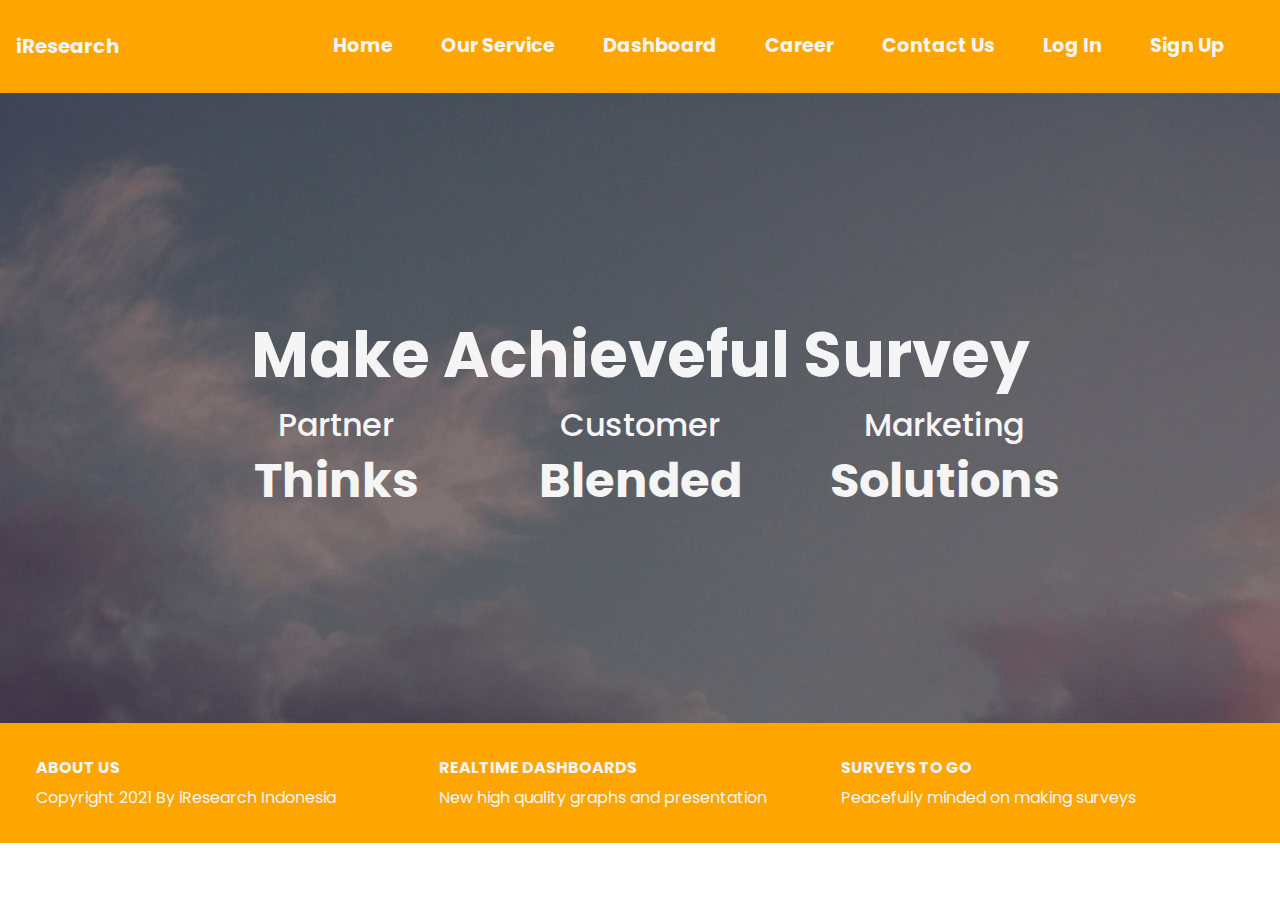
<file: src/index.html>
<!DOCTYPE html>
<html lang="en">
<head>
    <meta charset="UTF-8">
    <meta name="viewport" content="width=device-width, initial-scale=1.0">
    <meta http-equiv="X-UA-Compatible" content="ie=edge">
    <title>I-Research</title>
    <link rel="stylesheet" 
    href="https://stackpath.bootstrapcdn.com/bootstrap/4.3.1/css/bootstrap.min.css" 
    integrity="sha384-ggOyR0iXCbMQv3Xipma34MD+dH/1fQ784/j6cY/iJTQUOhcWr7x9JvoRxT2MZw1T" 
    crossorigin="anonymous">
    <link rel="preconnect" href="https://fonts.gstatic.com">
    <link href="https://fonts.googleapis.com/css2?family=Poppins:wght@300&display=swap" rel="stylesheet">
    <link rel="stylesheet" href="../css/style.css">
    <link rel="stylesheet" href="https://cdnjs.cloudflare.com/ajax/libs/font-awesome/4.7.0/css/font-awesome.min.css">
</head>
<body>
    <header>
        <div class="container-fluid p-0">
            <nav class="navbar navbar-expand-lg">
                <a class="navbar-brand" href="#">iResearch</a>
                <button class="navbar-toggler" type="button" data-toggle="collapse" data-target="#navbarNav" aria-controls="navbarNav" aria-expanded="false" aria-label="Toggle navigation">
                    <i class="fa fa-align-right text-light"></i>
                </button>
                <div class="collapse navbar-collapse" id="navbarNav">
                    <div class="mr-auto"></div>
                    <ul class="navbar-nav">
                        <li class="nav-item active">
                            <a class="nav-link" href="index.html">Home <span class="sr-only">(current)</span></a>
                        </li>
                        <li class="nav-item">
                            <a class="nav-link" href="service.html">Our Service</a>
                        </li>
                        <li class="nav-item">
                            <a class="nav-link" href="login.html">Dashboard</a>
                        </li>
                        <li class="nav-item">
                            <a class="nav-link" href="career.html">Career</a>
                        </li>
                        <li class="nav-item">
                            <a class="nav-link" href="contact.html">Contact Us</a>
                        </li>
                        <li class="nav-item">
                            <a class="nav-link" href="login.html">Log In</a>
                        </li>
                        <li class="nav-item">
                            <a class="nav-link" href="register.html">Sign Up</a>
                        </li>
                    </ul>
                </div>
            </nav>
        </div>
    </header>

    <main>
        <section class="section container-fluid p-0">
            <div class="cover">
                <div class="content text-center">
                    <h1>Make Achieveful Survey</h1>
                </div>
                <div class="container-fluid text-center">
                    <div class="text d-flex flex-md-row flex-wrap justify-content-center">
                        <div class="rect">
                            <h4>Partner</h4>
                            <h2>Thinks</h2>
                        </div>
                        <div class="rect">
                            <h4>Customer</h4>
                            <h2>Blended</h2>
                        </div>
                        <div class="rect">
                            <h4>Marketing</h4>
                            <h2>Solutions</h2>
                        </div>
                    </div>
                </div>
            </div>
        </section>
    </main>
    
    <footer>
        <div class="container-fluid p-0">
            <div class="row text-left">
                <div class="col-md-4">
                    <h6>ABOUT US</h6>
                    <p>Copyright 2021 By iResearch Indonesia</p>
                </div>
                <div class="col-md-4">
                    <h6>REALTIME DASHBOARDS</h6>
                    <p>New high quality graphs and presentation</p>
                </div>
                <div class="col-md-4">
                    <h6>SURVEYS TO GO</h6>
                    <p>Peacefully minded on making surveys</p>
                </div>
            </div>
        </div>
    </footer>

    <script src="https://cdnjs.cloudflare.com/ajax/libs/jquery/3.3.1/jquery.min.js" integrity="sha512-+NqPlbbtM1QqiK8ZAo4Yrj2c4lNQoGv8P79DPtKzj++l5jnN39rHA/xsqn8zE9l0uSoxaCdrOgFs6yjyfbBxSg==" crossorigin="anonymous"></script>
    <script src="https://cdnjs.cloudflare.com/ajax/libs/popper.js/1.14.7/umd/popper.min.js" integrity="sha384-UO2eT0CpHqdSJQ6hJty5KVphtPhzWj9WO1clHTMGa3JDZwrnQq4sF86dIHNDz0W1" crossorigin="anonymous"></script>
    <script src="https://stackpath.bootstrapcdn.com/bootstrap/4.3.1/js/bootstrap.min.js" integrity="sha384-JjSmVgyd0p3pXB1rRibZUAYoIIy6OrQ6VrjIEaFf/nJGzIxFDsf4x0xIM+B07jRM" crossorigin="anonymous"></script>

</body>
</html>
</file>
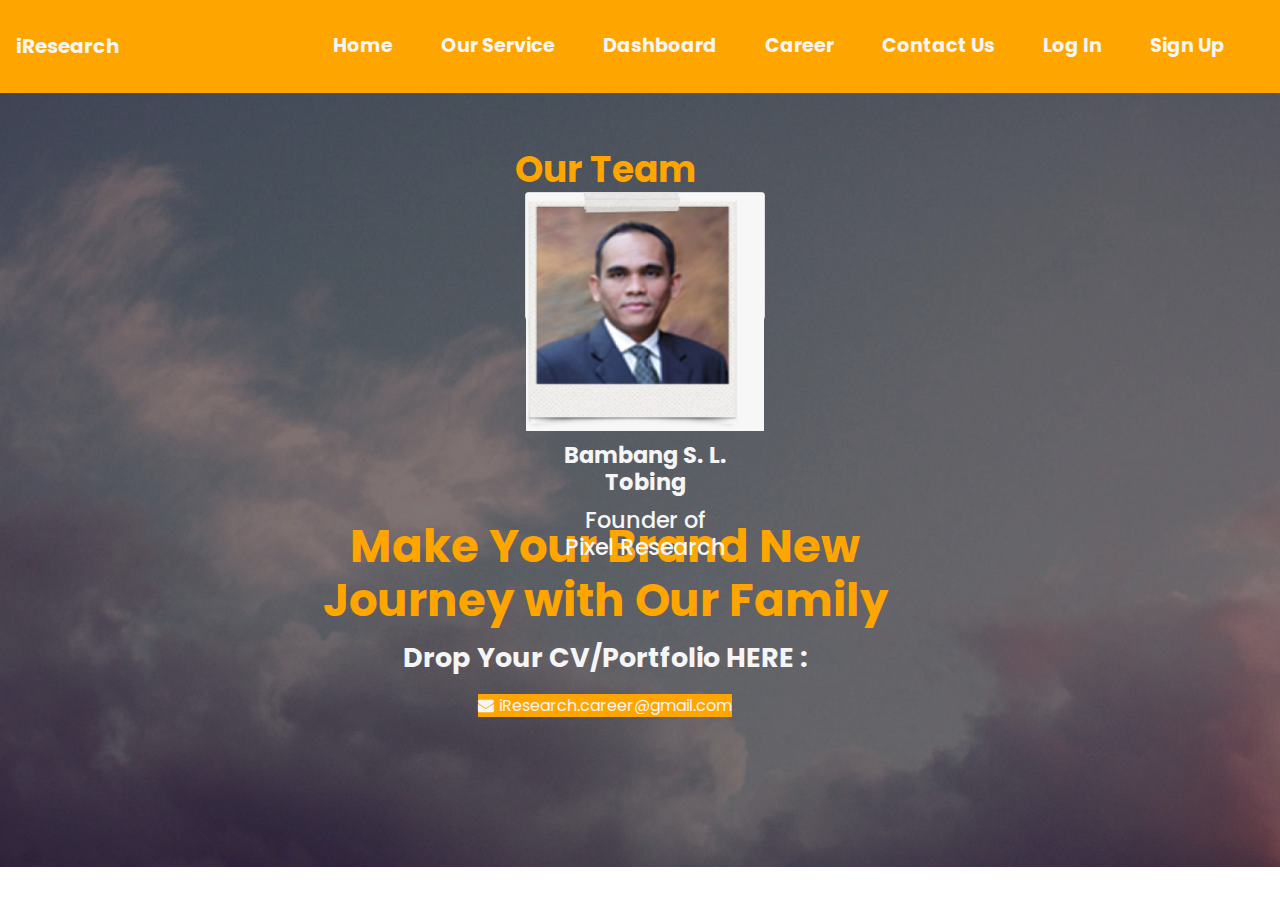
<file: src/career.html>
<!DOCTYPE html>
<html lang="en">
<head>
    <meta charset="UTF-8">
    <meta name="viewport" content="width=device-width, initial-scale=1.0">
    <meta http-equiv="X-UA-Compatible" content="ie=edge">
    <title>Career</title>
    <link rel="stylesheet" 
    href="https://stackpath.bootstrapcdn.com/bootstrap/4.3.1/css/bootstrap.min.css" 
    integrity="sha384-ggOyR0iXCbMQv3Xipma34MD+dH/1fQ784/j6cY/iJTQUOhcWr7x9JvoRxT2MZw1T" 
    crossorigin="anonymous">
    <link rel="preconnect" href="https://fonts.gstatic.com">
    <link href="https://fonts.googleapis.com/css2?family=Poppins:wght@300&display=swap" rel="stylesheet">
    <link rel="stylesheet" href="../css/career.css">
    <link rel="stylesheet" href="https://cdnjs.cloudflare.com/ajax/libs/font-awesome/4.7.0/css/font-awesome.min.css">
</head>
<body>
    <header>
        <div class="container-fluid p-0">
            <nav class="navbar navbar-expand-lg">
                <a class="navbar-brand" href="index.html">iResearch</a>
                <button class="navbar-toggler" type="button" data-toggle="collapse" data-target="#navbarNav" aria-controls="navbarNav" aria-expanded="false" aria-label="Toggle navigation">
                    <i class="fa fa-align-right text-light"></i>
                </button>
                <div class="collapse navbar-collapse" id="navbarNav">
                    <div class="mr-auto"></div>
                    <ul class="navbar-nav">
                        <li class="nav-item active">
                            <a class="nav-link" href="index.html">Home <span class="sr-only">(current)</span></a>
                        </li>
                        <li class="nav-item">
                            <a class="nav-link" href="service.html">Our Service</a>
                        </li>
                        <li class="nav-item">
                            <a class="nav-link" href="login.html">Dashboard</a>
                        </li>
                        <li class="nav-item">
                            <a class="nav-link" href="career.html">Career</a>
                        </li>
                        <li class="nav-item">
                            <a class="nav-link" href="contact.html">Contact Us</a>
                        </li>
                        <li class="nav-item">
                            <a class="nav-link" href="login.html">Log In</a>
                        </li>
                        <li class="nav-item">
                            <a class="nav-link" href="register.html">Sign Up</a>
                        </li>
                    </ul>
                </div>
            </nav>
        </div>
    </header>

    <main>
        <section class="section container-fluid p-0">
            <div class="cover">
                <div class="content text-center">
                    <h2 style="color: #FFA500;">Our Team</h2>
                </div>
                <div class="team row">
                    <div class="col-md-4 col-12 text center">
                        <div class="card">
                            <div class="card-img-top">
                                <img src="../assets/UI5.jpg" alt="Admin">
                            </div>
                            <div style="text-align: center;" class="card-body">
                                <h4 class="card-name" style="font-weight: bold;">Bambang S. L. Tobing</h4>
                                <h4 class="card-name">Founder of <br> Pixel Research</h4>
                            </div>
                        </div>
                    </div>
                </div>
                <div class="content-2 text-center">
                    <h2 style="color: #FFA500;">Make Your Brand New <br> Journey with Our Family</h2>
                    <p style="color: whitesmoke; font-size: 3vmin; font-weight: bold; margin-top: 10px; margin-right: 70px;">Drop Your CV/Portfolio HERE :</p>
                    <a style="background: #FFA500; color: whitesmoke; margin-right: 70px;"><i style="margin-right: 5px;" class="fa fa-envelope" aria-hidden="true"></i>iResearch.career@gmail.com</a>
                </div>
            </div>
        </section>
    </main>

    <script src="https://cdnjs.cloudflare.com/ajax/libs/jquery/3.3.1/jquery.min.js" integrity="sha512-+NqPlbbtM1QqiK8ZAo4Yrj2c4lNQoGv8P79DPtKzj++l5jnN39rHA/xsqn8zE9l0uSoxaCdrOgFs6yjyfbBxSg==" crossorigin="anonymous"></script>
    <script src="https://cdnjs.cloudflare.com/ajax/libs/popper.js/1.14.7/umd/popper.min.js" integrity="sha384-UO2eT0CpHqdSJQ6hJty5KVphtPhzWj9WO1clHTMGa3JDZwrnQq4sF86dIHNDz0W1" crossorigin="anonymous"></script>
    <script src="https://stackpath.bootstrapcdn.com/bootstrap/4.3.1/js/bootstrap.min.js" integrity="sha384-JjSmVgyd0p3pXB1rRibZUAYoIIy6OrQ6VrjIEaFf/nJGzIxFDsf4x0xIM+B07jRM" crossorigin="anonymous"></script>

</body>
</html>
</file>
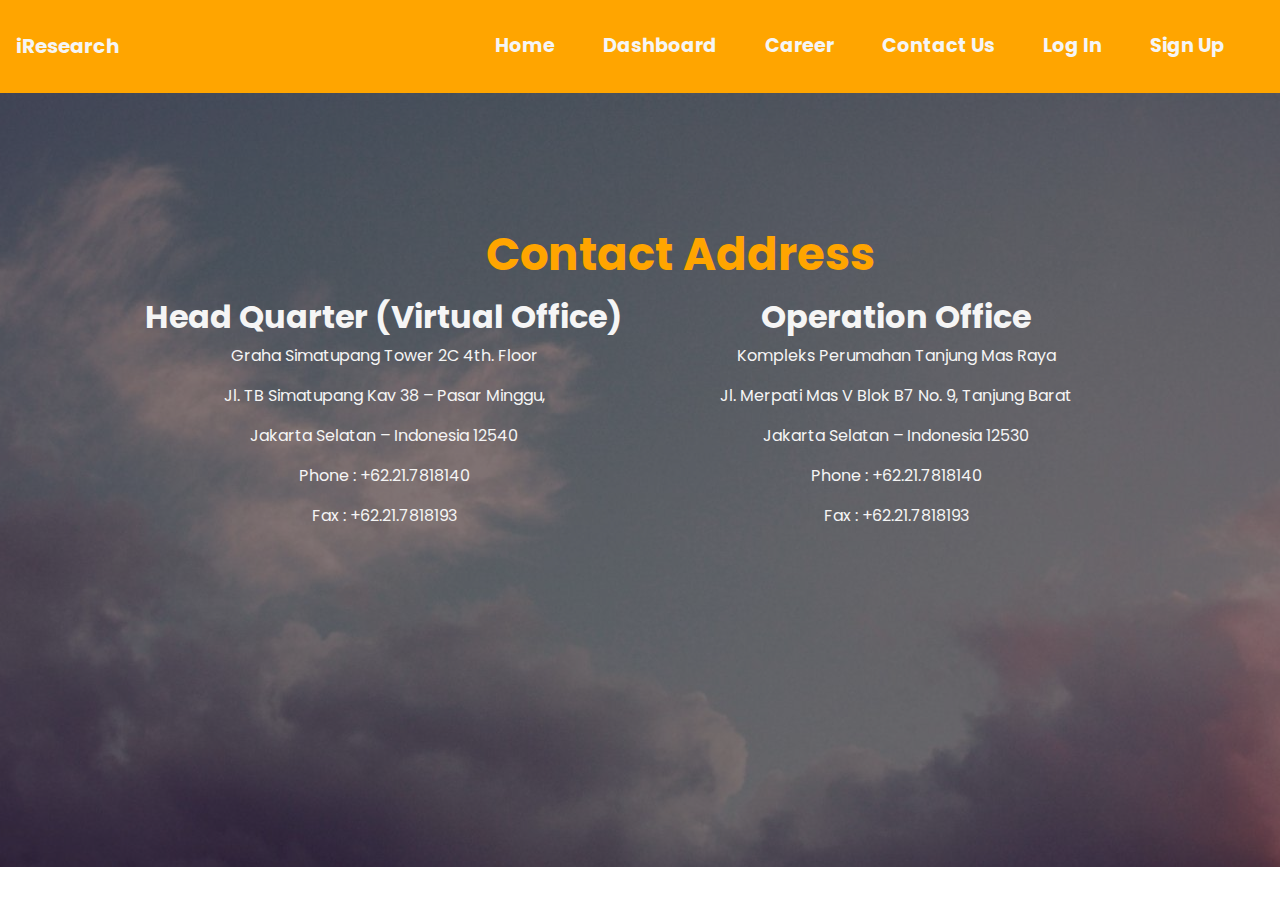
<file: src/contact.html>
<!DOCTYPE html>
<html lang="en">
<head>
    <meta charset="UTF-8">
    <meta name="viewport" content="width=device-width, initial-scale=1.0">
    <meta http-equiv="X-UA-Compatible" content="ie=edge">
    <title>Contact</title>
    <link rel="stylesheet" 
    href="https://stackpath.bootstrapcdn.com/bootstrap/4.3.1/css/bootstrap.min.css" 
    integrity="sha384-ggOyR0iXCbMQv3Xipma34MD+dH/1fQ784/j6cY/iJTQUOhcWr7x9JvoRxT2MZw1T" 
    crossorigin="anonymous">
    <link rel="preconnect" href="https://fonts.gstatic.com">
    <link href="https://fonts.googleapis.com/css2?family=Poppins:wght@300&display=swap" rel="stylesheet">
    <link rel="stylesheet" href="../css/contact.css">
    <link rel="stylesheet" href="https://cdnjs.cloudflare.com/ajax/libs/font-awesome/4.7.0/css/font-awesome.min.css">
</head>
<body>
    <header>
        <div class="container-fluid p-0">
            <nav class="navbar navbar-expand-lg">
                <a class="navbar-brand" href="index.html">iResearch</a>
                <button class="navbar-toggler" type="button" data-toggle="collapse" data-target="#navbarNav" aria-controls="navbarNav" aria-expanded="false" aria-label="Toggle navigation">
                    <i class="fa fa-align-right text-light"></i>
                </button>
                <div class="collapse navbar-collapse" id="navbarNav">
                    <div class="mr-auto"></div>
                    <ul class="navbar-nav">
                        <li class="nav-item active">
                            <a class="nav-link" href="index.html">Home <span class="sr-only">(current)</span></a>
                        </li>
                        <li class="nav-item">
                            <a class="nav-link" href="login.html">Dashboard</a>
                        </li>
                        <li class="nav-item">
                            <a class="nav-link" href="career.html">Career</a>
                        </li>
                        <li class="nav-item">
                            <a class="nav-link" href="contact.html">Contact Us</a>
                        </li>
                        <li class="nav-item">
                            <a class="nav-link" href="login.html">Log In</a>
                        </li>
                        <li class="nav-item">
                            <a class="nav-link" href="register.html">Sign Up</a>
                        </li>
                    </ul>
                </div>
            </nav>
        </div>
    </header>

    <main>
        <section class="section container-fluid p-0">
            <div class="cover">
                <div class="content text-center">
                    <h2 style="color: #FFA500;">Contact Address</h2>
                </div>
                <div class="container-fluid text-center">
                    <div class="text d-flex flex-md-row flex-wrap justify-content-center">
                        <div class="rect">
                            <h4>Head Quarter (Virtual Office)</h4>
                            <p>Graha Simatupang Tower 2C 4th. Floor</p>
                            <p>Jl. TB Simatupang Kav 38 – Pasar Minggu,</p>
                            <p>Jakarta Selatan – Indonesia 12540</p>
                            <p>Phone : +62.21.7818140</p>
                            <p>Fax : +62.21.7818193</p>
                        </div>
                        <div class="rect">
                            <h4>Operation Office</h4>
                            <p>Kompleks Perumahan Tanjung Mas Raya</p>
                            <p>Jl. Merpati Mas V Blok B7 No. 9, Tanjung Barat</p>
                            <p>Jakarta Selatan – Indonesia 12530</p>
                            <p>Phone : +62.21.7818140</p>
                            <p>Fax : +62.21.7818193</p>
                        </div>
                    </div>
                </div>
            </div>
        </section>
    </main>

    <script src="https://cdnjs.cloudflare.com/ajax/libs/jquery/3.3.1/jquery.min.js" integrity="sha512-+NqPlbbtM1QqiK8ZAo4Yrj2c4lNQoGv8P79DPtKzj++l5jnN39rHA/xsqn8zE9l0uSoxaCdrOgFs6yjyfbBxSg==" crossorigin="anonymous"></script>
    <script src="https://cdnjs.cloudflare.com/ajax/libs/popper.js/1.14.7/umd/popper.min.js" integrity="sha384-UO2eT0CpHqdSJQ6hJty5KVphtPhzWj9WO1clHTMGa3JDZwrnQq4sF86dIHNDz0W1" crossorigin="anonymous"></script>
    <script src="https://stackpath.bootstrapcdn.com/bootstrap/4.3.1/js/bootstrap.min.js" integrity="sha384-JjSmVgyd0p3pXB1rRibZUAYoIIy6OrQ6VrjIEaFf/nJGzIxFDsf4x0xIM+B07jRM" crossorigin="anonymous"></script>

</body>
</html>
</file>
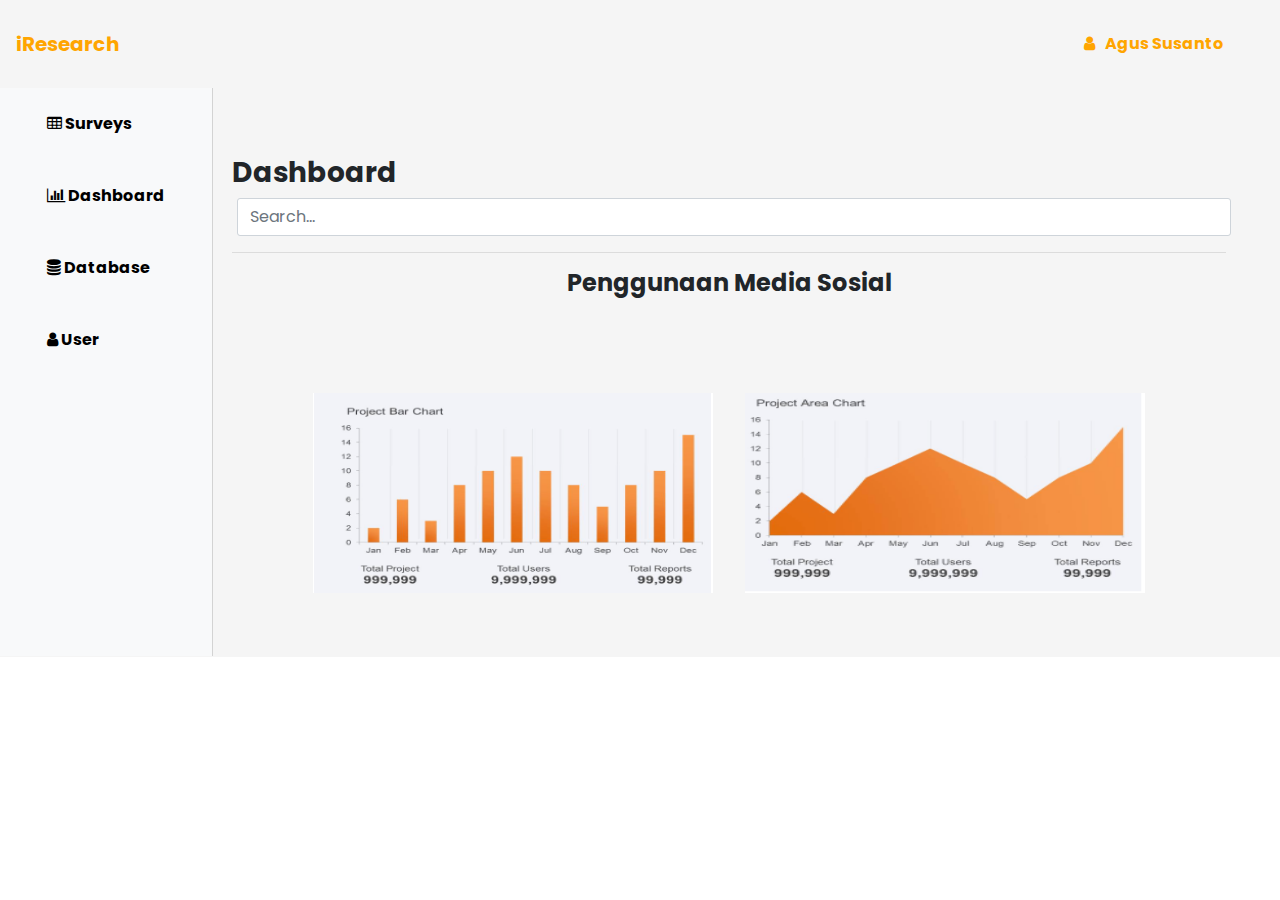
<file: src/dashboard.html>
<!DOCTYPE html>
<html lang="en">
<head>
    <meta charset="UTF-8">
    <meta name="viewport" content="width=device-width, initial-scale=1.0">
    <meta http-equiv="X-UA-Compatible" content="ie=edge">
    <title>Dashboard</title>
    <link rel="stylesheet" 
    href="https://stackpath.bootstrapcdn.com/bootstrap/4.3.1/css/bootstrap.min.css" 
    integrity="sha384-ggOyR0iXCbMQv3Xipma34MD+dH/1fQ784/j6cY/iJTQUOhcWr7x9JvoRxT2MZw1T" 
    crossorigin="anonymous">
    <link rel="preconnect" href="https://fonts.gstatic.com">
    <link href="https://fonts.googleapis.com/css2?family=Poppins:wght@300&display=swap" rel="stylesheet">
    <link rel="stylesheet" href="../css/dashboard.css">
    <link rel="stylesheet" href="https://cdnjs.cloudflare.com/ajax/libs/font-awesome/4.7.0/css/font-awesome.min.css">
</head>
<body>
    <header>
        <div class="container-fluid p-0">
            <nav class="navbar navbar-expand-lg">
                <a class="navbar-brand" href="home.html">iResearch</a>
                <button class="navbar-toggler" type="button" data-toggle="collapse" data-target="#navbarNav" aria-controls="navbarNav" aria-expanded="false" aria-label="Toggle navigation">
                    <i class="fa fa-align-right text-dark"></i>
                </button>
                <div class="collapse navbar-collapse" id="navbarNav">
                    <div class="mr-auto"></div>
                    <ul class="navbar-nav">
                        <li class="nav-item dropdown">
                            <div class="dropdown">
                                <a class="nav-link" href="#"><i style="margin-right: 10px;"  class="fa fa-user" aria-hidden= "true" ></i>Agus Susanto</a>
                                <div class="dropdown-content">
                                    <a href="survey.html">Surveys</a>
                                    <a href="dashboard.html">Dashboard</a>
                                    <a href="database.html">Database</a>
                                    <a href="user.html">User</a>
                                </div>
                            </div>
                        </li>
                    </ul>
                </div>
            </nav>
        </div>

        <div class="container-fluid">
            <div class="row">
                <div class="col-md-2 bg-light d-none d-md-block sidebar">
                    <div class="left-sidebar">
                        <ul class="nav flex-column sidebar-nav">
                            <li class="nav-item">
                                <a class="nav-link" href="survey.html">
                                    <i class="fa fa-table" aria-hidden="true"></i>
                                    Surveys
                                </a>
                            </li>
                            <li class="nav-item">
                                <a class="nav-link" href="dashboard.html">
                                    <i class="fa fa-bar-chart" aria-hidden="true"></i>
                                    Dashboard
                                </a>
                            </li>
                            <li class="nav-item">
                                <a class="nav-link" href="database.html">
                                    <i class="fa fa-database" aria-hidden="true"></i>
                                    Database
                                </a>
                            </li>
                            <li class="nav-item">
                                <a class="nav-link" href="user.html">
                                    <i class="fa fa-user" aria-hidden= "true"></i>
                                    User
                                </a>
                            </li>
                        </ul>
                    </div>
                </div>
                <main role="main" class="col-md-10 ml-sm-auto col-lg-10 px-4">
                    <h3 style="font-weight: bold;">Dashboard</h3>
                    <input type="text" class="form-control form-control-primary w-10" placeholder="Search..." >
                    <hr>
                    <h4 style="text-align: center; font-weight: bold;">Penggunaan Media Sosial</h4>
                    <div class="container-fluid text-center">
                        <div class="text d-flex flex-md-row flex-wrap justify-content-center">
                            <div class="rect">
                                <img src="../assets/bar2.PNG" alt="Bar Survey">
                            </div>
                            <div class="rect">
                                <img src="../assets/bar3.PNG" alt="Bar Survey">
                            </div>
                        </div>
                    </div>
                </main>
            </div>
        </div>
    </header>

    <script src="https://code.jquery.com/jquery-3.3.1.slim.min.js" integrity="sha384-q8i/X+965DzO0rT7abK41JStQIAqVgRVzpbzo5smXKp4YfRvH+8abtTE1Pi6jizo" crossorigin="anonymous"></script>
    <script src="https://cdnjs.cloudflare.com/ajax/libs/popper.js/1.14.7/umd/popper.min.js" integrity="sha384-UO2eT0CpHqdSJQ6hJty5KVphtPhzWj9WO1clHTMGa3JDZwrnQq4sF86dIHNDz0W1" crossorigin="anonymous"></script>
    <script src="https://stackpath.bootstrapcdn.com/bootstrap/4.3.1/js/bootstrap.min.js" integrity="sha384-JjSmVgyd0p3pXB1rRibZUAYoIIy6OrQ6VrjIEaFf/nJGzIxFDsf4x0xIM+B07jRM" crossorigin="anonymous"></script>
</body> 
</html>
</file>
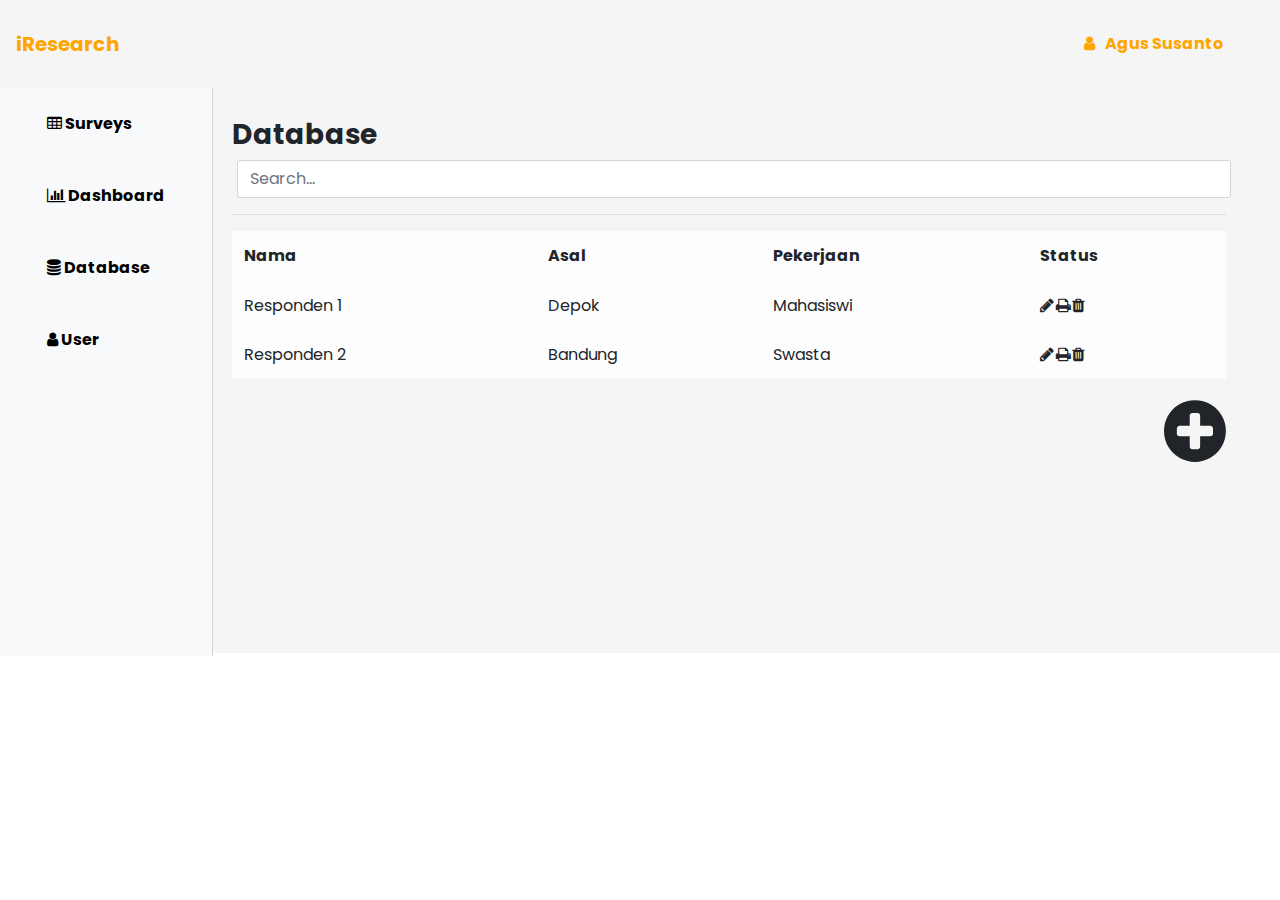
<file: src/database.html>
<!DOCTYPE html>
<html lang="en">
<head>
    <meta charset="UTF-8">
    <meta name="viewport" content="width=device-width, initial-scale=1.0">
    <meta http-equiv="X-UA-Compatible" content="ie=edge">
    <title>Database</title>
    <link rel="stylesheet" 
    href="https://stackpath.bootstrapcdn.com/bootstrap/4.3.1/css/bootstrap.min.css" 
    integrity="sha384-ggOyR0iXCbMQv3Xipma34MD+dH/1fQ784/j6cY/iJTQUOhcWr7x9JvoRxT2MZw1T" 
    crossorigin="anonymous">
    <link rel="preconnect" href="https://fonts.gstatic.com">
    <link href="https://fonts.googleapis.com/css2?family=Poppins:wght@300&display=swap" rel="stylesheet">
    <link rel="stylesheet" href="../css/database.css">
    <link rel="stylesheet" href="https://cdnjs.cloudflare.com/ajax/libs/font-awesome/4.7.0/css/font-awesome.min.css">
</head>
<body>
    <header>
        <div class="container-fluid p-0">
            <nav class="navbar navbar-expand-lg">
                <a class="navbar-brand" href="home.html">iResearch</a>
                <button class="navbar-toggler" type="button" data-toggle="collapse" data-target="#navbarNav" aria-controls="navbarNav" aria-expanded="false" aria-label="Toggle navigation">
                    <i class="fa fa-align-right text-dark"></i>
                </button>
                <div class="collapse navbar-collapse" id="navbarNav">
                    <div class="mr-auto"></div>
                    <ul class="navbar-nav">
                        <li class="nav-item dropdown">
                            <div class="dropdown">
                                <a class="nav-link" href="#"><i style="margin-right: 10px;"  class="fa fa-user" aria-hidden= "true" ></i>Agus Susanto</a>
                                <div class="dropdown-content">
                                    <a href="survey.html">Surveys</a>
                                    <a href="dashboard.html">Dashboard</a>
                                    <a href="database.html">Database</a>
                                    <a href="user.html">User</a>
                                </div>
                            </div>
                        </li>
                    </ul>
                </div>
            </nav>
        </div>
    
        <div class="container-fluid">
            <div class="row">
                <div class="col-md-2 bg-light d-none d-md-block sidebar">
                    <div class="left-sidebar">
                        <ul class="nav flex-column sidebar-nav">
                            <li class="nav-item">
                                <a class="nav-link" href="survey.html">
                                    <i class="fa fa-table" aria-hidden="true"></i>
                                    Surveys
                                </a>
                            </li>
                            <li class="nav-item">
                                <a class="nav-link" href="dashboard.html">
                                    <i class="fa fa-bar-chart" aria-hidden="true"></i>
                                    Dashboard
                                </a>
                            </li>
                            <li class="nav-item">
                                <a class="nav-link" href="database.html">
                                    <i class="fa fa-database" aria-hidden="true"></i>
                                    Database
                                </a>
                            </li>
                            <li class="nav-item">
                                <a class="nav-link" href="user.html">
                                    <i class="fa fa-user" aria-hidden= "true"></i>
                                    User
                                </a>
                            </li>
                        </ul>
                    </div>
                </div>
                <main role="main" class="col-md-10 ml-sm-auto col-lg-10 px-4">
                    <h3 style="font-weight: bold;">Database</h3>
                    <input type="text" class="form-control form-control-primary w-10" placeholder="Search..." >
                    <hr>
                    <div class="table-responsive">
                        <table class="table table-light">
                            <thead>
                                <tr>
                                    <th scope="col">Nama</th>
                                    <th scope="col">Asal</th>
                                    <th scope="col">Pekerjaan</th>
                                    <th scope="col">Status</th>
                                </tr>
                            </thead>
                            <tbody>
                                <tr>
                                    <td>Responden 1</td>
                                    <td>Depok</td>
                                    <td>Mahasiswi</td>
                                    <td><i class="fa fa-pencil" aria-hidden="true"></i><i style="margin-left: 1.5px;" class="fa fa-print" aria-hidden="true"></i><i style="margin-left: 1.5px;" class="fa fa-trash" aria-hidden="true"></i>
                                    </td>
                                </tr>
                                <tr>
                                    <td>Responden 2</td>
                                    <td>Bandung</td>
                                    <td>Swasta</td>
                                    <td><i class="fa fa-pencil" aria-hidden="true"></i><i style="margin-left: 1.5px;" class="fa fa-print" aria-hidden="true"></i><i style="margin-left: 1.5px;" class="fa fa-trash" aria-hidden="true"></i></td>
                                </tr>
                            </tbody>
                        </table>
                        <i style="float:right; font-size: 8vmin;" class="fa fa-plus-circle fa-4x" aria-hidden="true"></i>
                    </div>
                </main>
            </div>
        </div>
    </header>

    <script src="https://code.jquery.com/jquery-3.3.1.slim.min.js" integrity="sha384-q8i/X+965DzO0rT7abK41JStQIAqVgRVzpbzo5smXKp4YfRvH+8abtTE1Pi6jizo" crossorigin="anonymous"></script>
    <script src="https://cdnjs.cloudflare.com/ajax/libs/popper.js/1.14.7/umd/popper.min.js" integrity="sha384-UO2eT0CpHqdSJQ6hJty5KVphtPhzWj9WO1clHTMGa3JDZwrnQq4sF86dIHNDz0W1" crossorigin="anonymous"></script>
    <script src="https://stackpath.bootstrapcdn.com/bootstrap/4.3.1/js/bootstrap.min.js" integrity="sha384-JjSmVgyd0p3pXB1rRibZUAYoIIy6OrQ6VrjIEaFf/nJGzIxFDsf4x0xIM+B07jRM" crossorigin="anonymous"></script>
</body> 
</html>
</file>
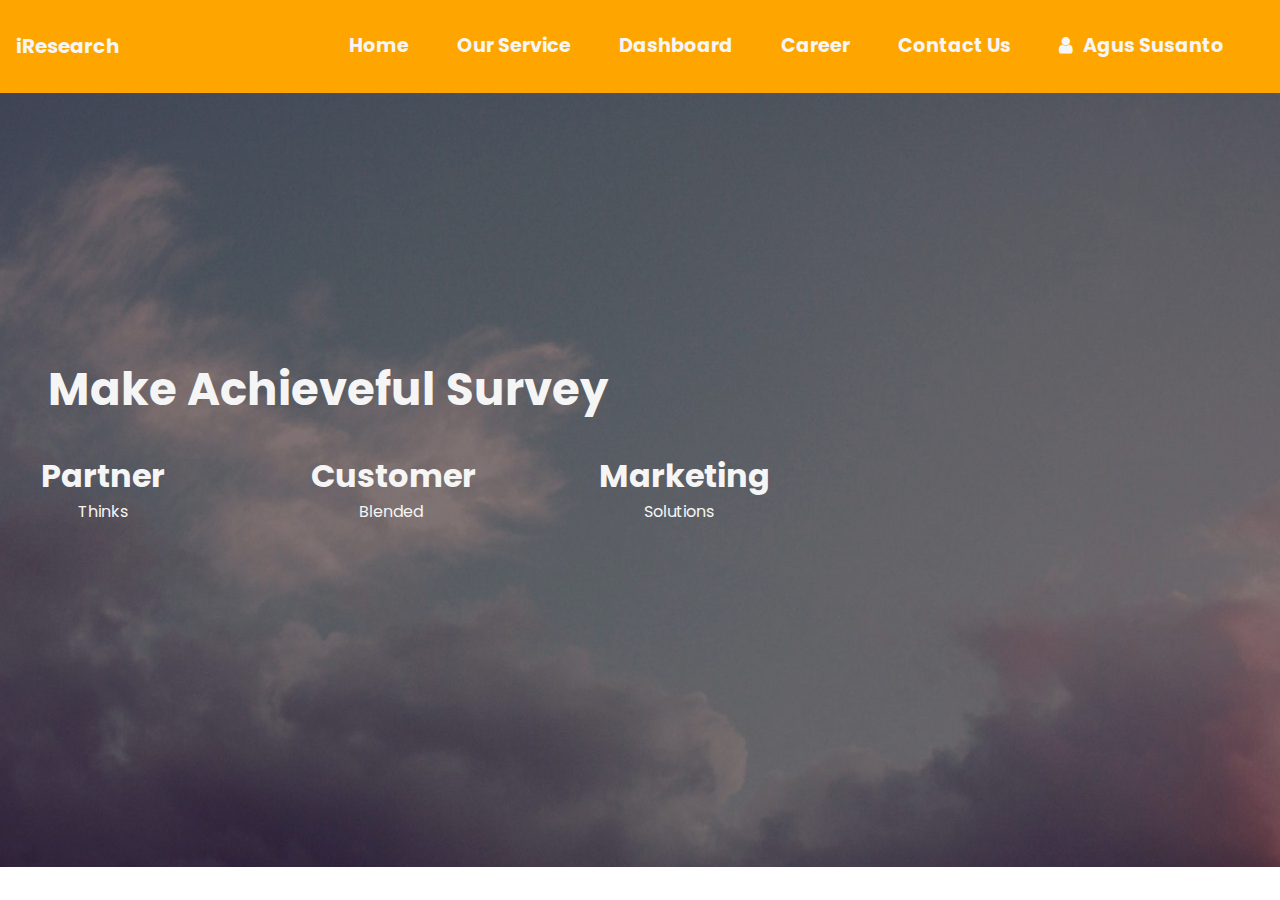
<file: src/home.html>
<!DOCTYPE html>
<html lang="en">
<head>
    <meta charset="UTF-8">
    <meta name="viewport" content="width=device-width, initial-scale=1.0">
    <meta http-equiv="X-UA-Compatible" content="ie=edge">
    <title>Home</title>
    <link rel="stylesheet" 
    href="https://stackpath.bootstrapcdn.com/bootstrap/4.3.1/css/bootstrap.min.css" 
    integrity="sha384-ggOyR0iXCbMQv3Xipma34MD+dH/1fQ784/j6cY/iJTQUOhcWr7x9JvoRxT2MZw1T" 
    crossorigin="anonymous">
    <link rel="preconnect" href="https://fonts.gstatic.com">
    <link href="https://fonts.googleapis.com/css2?family=Poppins:wght@300&display=swap" rel="stylesheet">
    <link rel="stylesheet" href="../css/home.css">
    <link rel="stylesheet" href="https://cdnjs.cloudflare.com/ajax/libs/font-awesome/4.7.0/css/font-awesome.min.css">
</head>
<body>
    <header>
        <div class="container-fluid p-0">
            <nav class="navbar navbar-expand-lg">
                <a class="navbar-brand" href="index.html">iResearch</a>
                <button class="navbar-toggler" type="button" data-toggle="collapse" data-target="#navbarNav" aria-controls="navbarNav" aria-expanded="false" aria-label="Toggle navigation">
                    <i class="fa fa-align-right text-light"></i>
                </button>
                <div class="collapse navbar-collapse" id="navbarNav">
                    <div class="mr-auto"></div>
                    <ul class="navbar-nav">
                        <li class="nav-item active">
                            <a class="nav-link" href="index.html">Home <span class="sr-only">(current)</span></a>
                        </li>
                        <li class="nav-item">
                            <a class="nav-link" href="service.html">Our Service</a>
                        </li>
                        <li class="nav-item">
                            <a class="nav-link" href="dashboard.html">Dashboard</a>
                        </li>
                        <li class="nav-item">
                            <a class="nav-link" href="career.html">Career</a>
                        </li>
                        <li class="nav-item">
                            <a class="nav-link" href="contact.html">Contact Us</a>
                        </li>
                        <li class="nav-item dropdown">
                            <div class="dropdown">
                                <a class="nav-link" href="#"><i style="margin-right: 10px;"  class="fa fa-user" aria-hidden= "true" ></i>Agus Susanto</a>
                                <div class="dropdown-content">
                                    <a href="#">Logout</a>
                                </div>
                            </div>
                        </li>
                    </ul>
                </div>
            </nav>
        </div>
        <section class="section container-fluid p-0">
            <div class="cover">
                <div class="content text-left">
                    <h2>Make Achieveful Survey</h2>
                </div>
                <div class="container-fluid text-center">
                    <div class="text d-flex flex-md-row flex-wrap justify-content-left">
                        <div class="rect">
                            <p1>Partner</p1><br>
                            <p2>Thinks</p2>
                        </div>
                        <div class="rect">
                            <p1>Customer</p1><br>
                            <p2>Blended</p2>
                        </div>
                        <div class="rect">
                            <p1>Marketing</p1><br>
                            <p2>Solutions</p2>
                        </div>
                    </div>
                </div>
            </div>
        </section>
    </header>

    <!-- <main>
        <section class="section container-fluid p-0">
            <div class="cover">
                <div class="content text-left">
                    <h2>Make Achieveful Survey</h2>
                </div>
                <div class="container-fluid text-center">
                    <div class="text d-flex flex-md-row flex-wrap justify-content-left">
                        <div class="rect">
                            <p1>Partner</p1><br>
                            <p2>Thinks</p2>
                        </div>
                        <div class="rect">
                            <p1>Customer</p1><br>
                            <p2>Blended</p2>
                        </div>
                        <div class="rect">
                            <p1>Marketing</p1><br>
                            <p2>Solutions</p2>
                        </div>
                    </div>
                </div>
            </div>
        </section>
    </main> -->

    <script src="https://cdnjs.cloudflare.com/ajax/libs/jquery/3.3.1/jquery.min.js" integrity="sha512-+NqPlbbtM1QqiK8ZAo4Yrj2c4lNQoGv8P79DPtKzj++l5jnN39rHA/xsqn8zE9l0uSoxaCdrOgFs6yjyfbBxSg==" crossorigin="anonymous"></script>
    <script src="https://cdnjs.cloudflare.com/ajax/libs/popper.js/1.14.7/umd/popper.min.js" integrity="sha384-UO2eT0CpHqdSJQ6hJty5KVphtPhzWj9WO1clHTMGa3JDZwrnQq4sF86dIHNDz0W1" crossorigin="anonymous"></script>
    <script src="https://stackpath.bootstrapcdn.com/bootstrap/4.3.1/js/bootstrap.min.js" integrity="sha384-JjSmVgyd0p3pXB1rRibZUAYoIIy6OrQ6VrjIEaFf/nJGzIxFDsf4x0xIM+B07jRM" crossorigin="anonymous"></script>

</body>
</html>
</file>
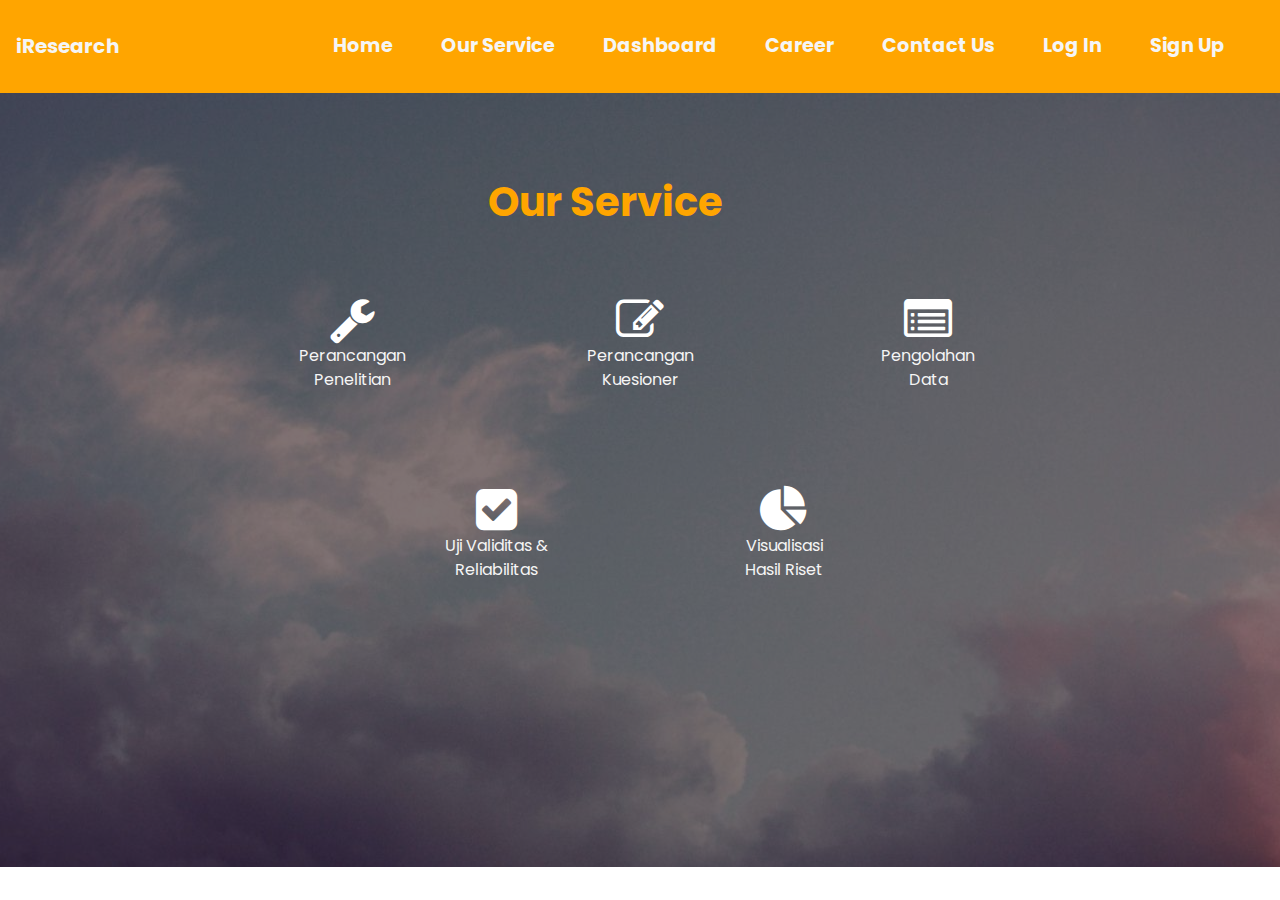
<file: src/service.html>
<!DOCTYPE html>
<html lang="en">
<head>
    <meta charset="UTF-8">
    <meta name="viewport" content="width=device-width, initial-scale=1.0">
    <meta http-equiv="X-UA-Compatible" content="ie=edge">
    <title>Our Service</title>
    <link rel="stylesheet" 
    href="https://stackpath.bootstrapcdn.com/bootstrap/4.3.1/css/bootstrap.min.css" 
    integrity="sha384-ggOyR0iXCbMQv3Xipma34MD+dH/1fQ784/j6cY/iJTQUOhcWr7x9JvoRxT2MZw1T" 
    crossorigin="anonymous">
    <link rel="preconnect" href="https://fonts.gstatic.com">
    <link href="https://fonts.googleapis.com/css2?family=Poppins:wght@300&display=swap" rel="stylesheet">
    <link rel="stylesheet" href="../css/service.css">
    <link rel="stylesheet" href="https://cdnjs.cloudflare.com/ajax/libs/font-awesome/4.7.0/css/font-awesome.min.css">
</head>
<body>
    <header>
        <div class="container-fluid p-0">
            <nav class="navbar navbar-expand-lg">
                <a class="navbar-brand" href="index.html">iResearch</a>
                <button class="navbar-toggler" type="button" data-toggle="collapse" data-target="#navbarNav" aria-controls="navbarNav" aria-expanded="false" aria-label="Toggle navigation">
                    <i class="fa fa-align-right text-light"></i>
                </button>
                <div class="collapse navbar-collapse" id="navbarNav">
                    <div class="mr-auto"></div>
                    <ul class="navbar-nav">
                        <li class="nav-item active">
                            <a class="nav-link" href="index.html">Home <span class="sr-only">(current)</span></a>
                        </li>
                        <li class="nav-item">
                            <a class="nav-link" href="service.html">Our Service</a>
                        </li>
                        <li class="nav-item">
                            <a class="nav-link" href="login.html">Dashboard</a>
                        </li>
                        <li class="nav-item">
                            <a class="nav-link" href="career.html">Career</a>
                        </li>
                        <li class="nav-item">
                            <a class="nav-link" href="contact.html">Contact Us</a>
                        </li>
                        <li class="nav-item">
                            <a class="nav-link" href="login.html">Log In</a>
                        </li>
                        <li class="nav-item">
                            <a class="nav-link" href="register.html">Sign Up</a>
                        </li>
                    </ul>
                </div>
            </nav>
        </div>
    </header>

    <main>
        <section class="section container-fluid p-0">
            <div class="cover">
                <div class="content text-center">
                    <h1 style="color: #FFA500;">Our Service</h1>
                    <div class="container-fluid text-center">
                        <div class="text d-flex flex-md-row flex-wrap justify-content-center">
                            <div class="rect">
                                <i style="color: white;" class="fa fa-wrench fa-3x" aria-hidden="true"></i><br>
                                <p1>Perancangan</p1><br>
                                <p2>Penelitian</p2>
                            </div>
                            <div class="rect">
                                <i style="color: white;" class="fa fa-edit fa-3x" aria-hidden="true"></i><br>
                                <p1>Perancangan</p1><br>
                                <p2>Kuesioner</p2>
                            </div>
                            <div class="rect">
                                <i style="color: white;" class="fa fa-list-alt fa-3x" aria-hidden="true"></i><br>
                                <p1>Pengolahan</p1><br>
                                <p2>Data</p2>
                            </div>
                        </div>
                        <div class="text d-flex flex-md-row flex-wrap justify-content-center">
                            <div class="rect">
                                <i style="color: white;" class="fa fa-check-square fa-3x" aria-hidden="true"></i><br>
                                <p1>Uji Validitas &</p1><br>
                                <p2>Reliabilitas</p2>
                            </div>
                            <div class="rect">
                                <i style="color: white;" class="fa fa-pie-chart fa-3x" aria-hidden="true"></i><br>
                                <p1>Visualisasi</p1><br>
                                <p2>Hasil Riset</p2>
                            </div>
                        </div>
                    </div>
                </div>
        </section>
    </main>

    <script src="https://cdnjs.cloudflare.com/ajax/libs/jquery/3.3.1/jquery.min.js" integrity="sha512-+NqPlbbtM1QqiK8ZAo4Yrj2c4lNQoGv8P79DPtKzj++l5jnN39rHA/xsqn8zE9l0uSoxaCdrOgFs6yjyfbBxSg==" crossorigin="anonymous"></script>
    <script src="https://cdnjs.cloudflare.com/ajax/libs/popper.js/1.14.7/umd/popper.min.js" integrity="sha384-UO2eT0CpHqdSJQ6hJty5KVphtPhzWj9WO1clHTMGa3JDZwrnQq4sF86dIHNDz0W1" crossorigin="anonymous"></script>
    <script src="https://stackpath.bootstrapcdn.com/bootstrap/4.3.1/js/bootstrap.min.js" integrity="sha384-JjSmVgyd0p3pXB1rRibZUAYoIIy6OrQ6VrjIEaFf/nJGzIxFDsf4x0xIM+B07jRM" crossorigin="anonymous"></script>
    
</body>
</html>
</file>
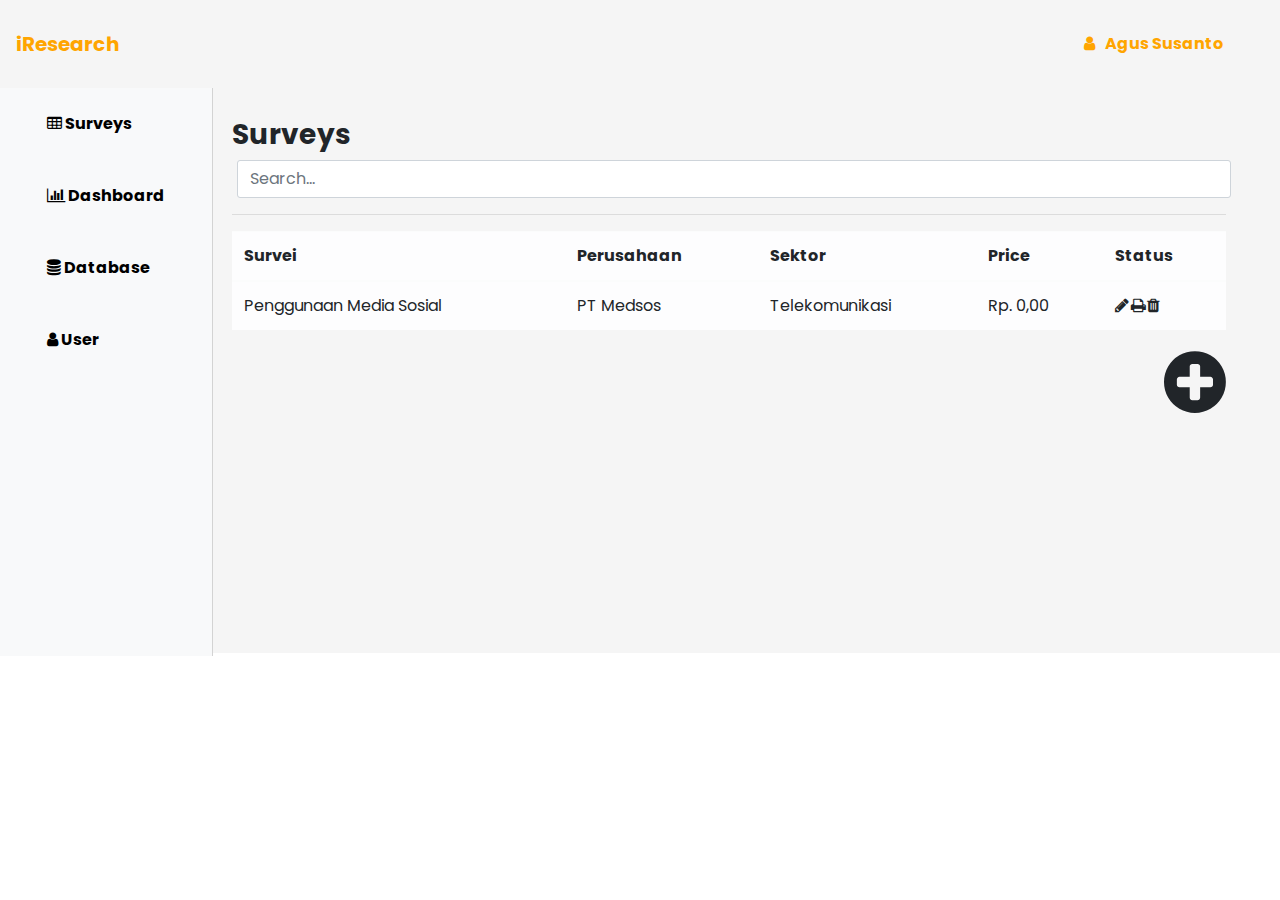
<file: src/survey.html>
<!DOCTYPE html>
<html lang="en">
<head>
    <meta charset="UTF-8">
    <meta name="viewport" content="width=device-width, initial-scale=1.0">
    <meta http-equiv="X-UA-Compatible" content="ie=edge">
    <title>Surveys</title>
    <link rel="stylesheet" 
    href="https://stackpath.bootstrapcdn.com/bootstrap/4.3.1/css/bootstrap.min.css" 
    integrity="sha384-ggOyR0iXCbMQv3Xipma34MD+dH/1fQ784/j6cY/iJTQUOhcWr7x9JvoRxT2MZw1T" 
    crossorigin="anonymous">
    <link rel="preconnect" href="https://fonts.gstatic.com">
    <link href="https://fonts.googleapis.com/css2?family=Poppins:wght@300&display=swap" rel="stylesheet">
    <link rel="stylesheet" href="../css/survey.css">
    <link rel="stylesheet" href="https://cdnjs.cloudflare.com/ajax/libs/font-awesome/4.7.0/css/font-awesome.min.css">
</head>
<body>
    <header>
        <div class="container-fluid p-0">
            <nav class="navbar navbar-expand-lg">
                <a class="navbar-brand" href="home.html">iResearch</a>
                <button class="navbar-toggler" type="button" data-toggle="collapse" data-target="#navbarNav" aria-controls="navbarNav" aria-expanded="false" aria-label="Toggle navigation">
                    <i class="fa fa-align-right text-dark"></i>
                </button>
                <div class="collapse navbar-collapse" id="navbarNav">
                    <div class="mr-auto"></div>
                    <ul class="navbar-nav">
                        <li class="nav-item dropdown">
                            <div class="dropdown">
                                <a class="nav-link" href="#"><i style="margin-right: 10px;"  class="fa fa-user" aria-hidden= "true" ></i>Agus Susanto</a>
                                <div class="dropdown-content">
                                    <a href="survey.html">Surveys</a>
                                    <a href="dashboard.html">Dashboard</a>
                                    <a href="database.html">Database</a>
                                    <a href="user.html">User</a>
                                </div>
                            </div>
                        </li>
                    </ul>
                </div>
            </nav>
        </div>

        <div class="container-fluid">
            <div class="row">
                <div class="col-md-2 bg-light d-none d-md-block sidebar">
                    <div class="left-sidebar">
                        <ul class="nav flex-column sidebar-nav">
                            <li class="nav-item">
                                <a class="nav-link" href="survey.html">
                                    <i class="fa fa-table" aria-hidden="true"></i>
                                    Surveys
                                </a>
                            </li>
                            <li class="nav-item">
                                <a class="nav-link" href="dashboard.html">
                                    <i class="fa fa-bar-chart" aria-hidden="true"></i>
                                    Dashboard
                                </a>
                            </li>
                            <li class="nav-item">
                                <a class="nav-link" href="database.html">
                                    <i class="fa fa-database" aria-hidden="true"></i>
                                    Database
                                </a>
                            </li>
                            <li class="nav-item">
                                <a class="nav-link" href="user.html">
                                    <i class="fa fa-user" aria-hidden= "true"></i>
                                    User
                                </a>
                            </li>
                        </ul>
                    </div>
                </div>
                <main role="main" class="col-md-10 ml-sm-auto col-lg-10 px-4">
                    <h3 style="font-weight: bold;">Surveys</h3>
                    <input type="text" class="form-control form-control-primary w-10" placeholder="Search..." >
                    <hr>
                    <div class="table-responsive">
                        <table class="table table-light">
                            <thead>
                                <tr>
                                    <th scope="col">Survei</th>
                                    <th scope="col">Perusahaan</th>
                                    <th scope="col">Sektor</th>
                                    <th scope="col">Price</th>
                                    <th scope="col">Status</th>
                                </tr>
                            </thead>
                            <tbody>
                                <tr>
                                    <td>Penggunaan Media Sosial</td>
                                    <td>PT Medsos</td>
                                    <td>Telekomunikasi</td>
                                    <td>Rp. 0,00</td>
                                    <td><i class="fa fa-pencil" aria-hidden="true"></i><i style="margin-left: 1.5px;" class="fa fa-print" aria-hidden="true"><i style="margin-left: 1.5px;" class="fa fa-trash" aria-hidden="true"></i>
                                    </td>
                                </tr>
                            </tbody>
                        </table>
                        <i style="float:right; font-size: 8vmin;" class="fa fa-plus-circle fa-4x" aria-hidden="true"></i>
                    </div>
                </main>
            </div>
        </div>
    </header>

    <script src="https://code.jquery.com/jquery-3.3.1.slim.min.js" integrity="sha384-q8i/X+965DzO0rT7abK41JStQIAqVgRVzpbzo5smXKp4YfRvH+8abtTE1Pi6jizo" crossorigin="anonymous"></script>
    <script src="https://cdnjs.cloudflare.com/ajax/libs/popper.js/1.14.7/umd/popper.min.js" integrity="sha384-UO2eT0CpHqdSJQ6hJty5KVphtPhzWj9WO1clHTMGa3JDZwrnQq4sF86dIHNDz0W1" crossorigin="anonymous"></script>
    <script src="https://stackpath.bootstrapcdn.com/bootstrap/4.3.1/js/bootstrap.min.js" integrity="sha384-JjSmVgyd0p3pXB1rRibZUAYoIIy6OrQ6VrjIEaFf/nJGzIxFDsf4x0xIM+B07jRM" crossorigin="anonymous"></script>
</body> 
</html>
</file>
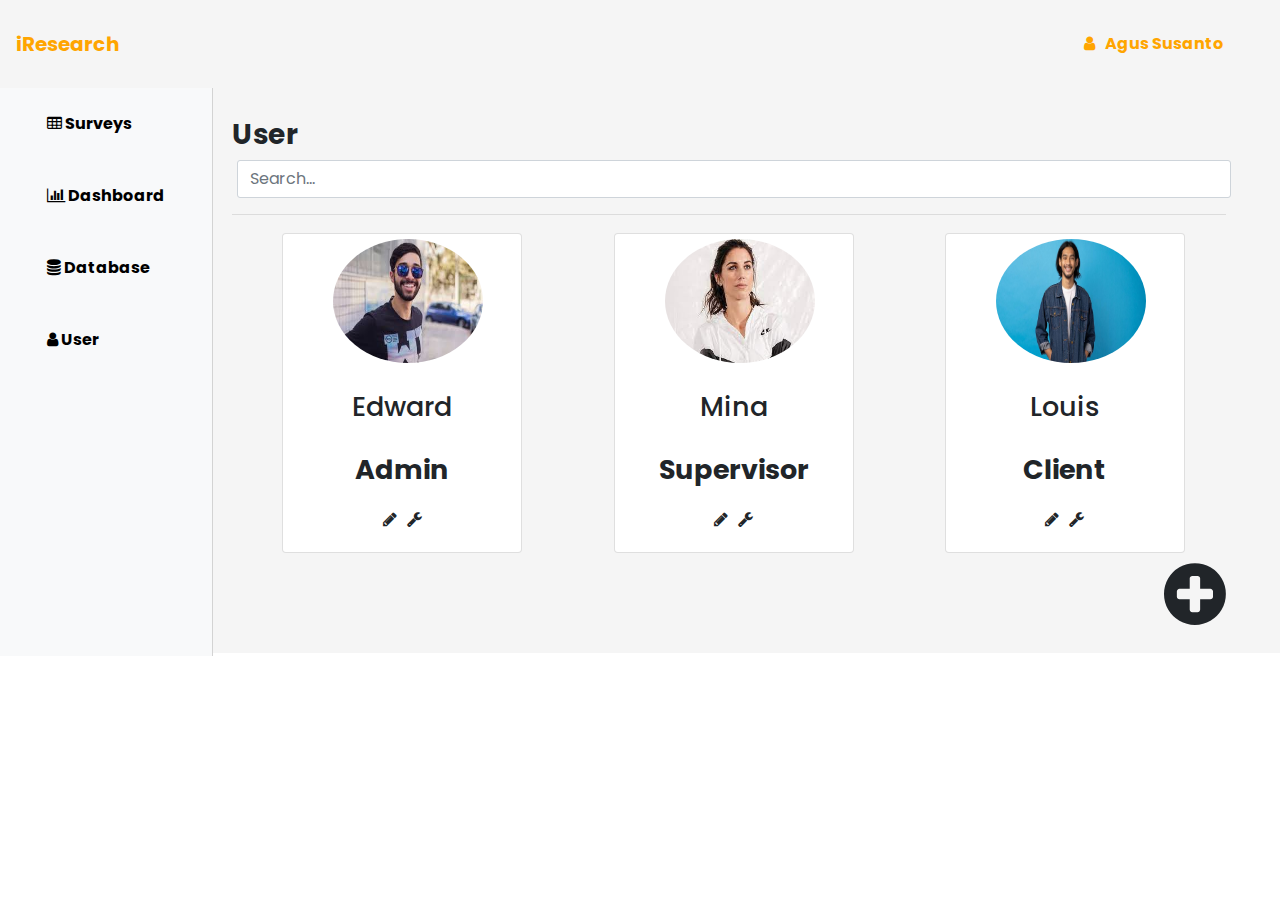
<file: src/user.html>
<!DOCTYPE html>
<html lang="en">
<head>
    <meta charset="UTF-8">
    <meta name="viewport" content="width=device-width, initial-scale=1.0">
    <meta http-equiv="X-UA-Compatible" content="ie=edge">
    <title>User</title>
    <link rel="stylesheet" 
    href="https://stackpath.bootstrapcdn.com/bootstrap/4.3.1/css/bootstrap.min.css" 
    integrity="sha384-ggOyR0iXCbMQv3Xipma34MD+dH/1fQ784/j6cY/iJTQUOhcWr7x9JvoRxT2MZw1T" 
    crossorigin="anonymous">
    <link rel="preconnect" href="https://fonts.gstatic.com">
    <link href="https://fonts.googleapis.com/css2?family=Poppins:wght@300&display=swap" rel="stylesheet">
    <link rel="stylesheet" href="../css/user.css">
    <link rel="stylesheet" href="https://cdnjs.cloudflare.com/ajax/libs/font-awesome/4.7.0/css/font-awesome.min.css">
</head>
<body>
    <header>
        <div class="container-fluid p-0">
            <nav class="navbar navbar-expand-lg">
                <a class="navbar-brand" href="home.html">iResearch</a>
                <button class="navbar-toggler" type="button" data-toggle="collapse" data-target="#navbarNav" aria-controls="navbarNav" aria-expanded="false" aria-label="Toggle navigation">
                    <i class="fa fa-align-right text-dark"></i>
                </button>
                <div class="collapse navbar-collapse" id="navbarNav">
                    <div class="mr-auto"></div>
                    <ul class="navbar-nav">
                        <li class="nav-item dropdown">
                            <div class="dropdown">
                                <a class="nav-link" href="#"><i style="margin-right: 10px;"  class="fa fa-user" aria-hidden= "true" ></i>Agus Susanto</a>
                                <div class="dropdown-content">
                                    <a href="survey.html">Surveys</a>
                                    <a href="dashboard.html">Dashboard</a>
                                    <a href="database.html">Database</a>
                                    <a href="user.html">User</a>
                                </div>
                            </div>
                        </li>
                    </ul>
                </div>
            </nav>
        </div>
    
        <div class="container-fluid">
            <div class="row">
                <div class="col-md-2 bg-light d-none d-md-block sidebar">
                    <div class="left-sidebar">
                        <ul class="nav flex-column sidebar-nav">
                            <li class="nav-item">
                                <a class="nav-link" href="survey.html">
                                    <i class="fa fa-table" aria-hidden="true"></i>
                                    Surveys
                                </a>
                            </li>
                            <li class="nav-item">
                                <a class="nav-link" href="dashboard.html">
                                    <i class="fa fa-bar-chart" aria-hidden="true"></i>
                                    Dashboard
                                </a>
                            </li>
                            <li class="nav-item">
                                <a class="nav-link" href="database.html">
                                    <i class="fa fa-database" aria-hidden="true"></i>
                                    Database
                                </a>
                            </li>
                            <li class="nav-item">
                                <a class="nav-link" href="user.html">
                                    <i class="fa fa-user" aria-hidden= "true"></i>
                                    User
                                </a>
                            </li>
                        </ul>
                    </div>
                </div>
                <main role="main" class="col-md-10 ml-sm-auto col-lg-10 px-4">
                    <h3 style="font-weight: bold;">User</h3>
                    <input type="text" class="form-control form-control-primary w-10" placeholder="Search..." >
                    <hr>
                    <div class="team row">
                        <div class="col-md-4 col-12 text center">
                            <div class="card">
                                <div class="circular-landscape">
                                    <img src="../assets/UI1.jpg" alt="Admin">
                                </div>
                                <div style="text-align: center;" class="card-body">
                                    <h4 class="card-name">Edward</h4>
                                    <h4 class="card-name" style="font-weight: bold;">Admin</h4>
                                    <i class="fa fa-pencil" aria-hidden="true"></i><i style="margin-left: 10px;" class="fa fa-wrench" aria-hidden="true"></i>
                                </div>
                            </div>
                        </div>
                        <div class="col-md-4 col-12 text center">
                            <div class="card">
                                <div class="circular-landscape">
                                    <img src="../assets/UI2.jpg" alt="Supervisor">
                                </div>
                                <div style="text-align: center;" class="card-body">
                                    <h4 class="card-name">Mina</h4>
                                    <h4 class="card-name" style="font-weight: bold;">Supervisor</h4>
                                    <i class="fa fa-pencil" aria-hidden="true"></i><i style="margin-left: 10px;" class="fa fa-wrench" aria-hidden="true"></i>
                                </div>
                            </div>
                        </div>
                        <div class="col-md-4 col-12 text center">
                            <div class="card">
                                <div class="circular-landscape">
                                    <img src="../assets/UI4.jpg" alt="Client">
                                </div>
                                <div style="text-align: center;" class="card-body">
                                    <h4 class="card-name">Louis</h4>
                                    <h4 class="card-name" style="font-weight: bold;">Client</h4>
                                    <i class="fa fa-pencil" aria-hidden="true"></i><i style="margin-left: 10px;" class="fa fa-wrench" aria-hidden="true"></i>
                                </div>
                            </div>
                        </div>
                    </div>
                    <i style="float:right; font-size: 8vmin; margin-top: 5px;" class="fa fa-plus-circle fa-4x" aria-hidden="true"></i>
                </main>
            </div>
        </div>
    </header>

    <script src="https://code.jquery.com/jquery-3.3.1.slim.min.js" integrity="sha384-q8i/X+965DzO0rT7abK41JStQIAqVgRVzpbzo5smXKp4YfRvH+8abtTE1Pi6jizo" crossorigin="anonymous"></script>
    <script src="https://cdnjs.cloudflare.com/ajax/libs/popper.js/1.14.7/umd/popper.min.js" integrity="sha384-UO2eT0CpHqdSJQ6hJty5KVphtPhzWj9WO1clHTMGa3JDZwrnQq4sF86dIHNDz0W1" crossorigin="anonymous"></script>
    <script src="https://stackpath.bootstrapcdn.com/bootstrap/4.3.1/js/bootstrap.min.js" integrity="sha384-JjSmVgyd0p3pXB1rRibZUAYoIIy6OrQ6VrjIEaFf/nJGzIxFDsf4x0xIM+B07jRM" crossorigin="anonymous"></script>
</body> 
</html>
</file>
<file: css/style.css>
/* Google Font */
@import url('https://fonts.googleapis.com/css2?family=Poppins:wght@300&display=swap');
*{
    margin:0; padding: 0;
    font-family: 'Poppins', sans-serif;
    box-sizing: border-box;
    max-width: 100%;
}

/* header */
header,
section{
    overflow-x: hidden;
}

header a{
    font-family: 'Poppins', sans-serif;
    font-size: 1.2em;
    color:whitesmoke;
    font-weight: bold;
}

header{
    background: #FFA500;
}

header .nav-item:last-child{
    padding-right: 2em;
}

header .nav-item {
    padding: 1em;
}

/* main section */

.cover {
    width: 100%;
    height: 70vmin;
    background: url("../assets/cloud.jpg");
    background-position: -20rem -15rem;
    background-size: 150%;
    position: relative;
}

.cover .content{
    background: rgba(0,0,0,0.5);
    height: 100%;
    width: 100%;
    padding-top: 25vmin;
}

.cover .content h1 {
    font-family: 'Poppins', sans-serif;
    font-size: 7vmin;
    color: whitesmoke;
    font-weight: bold;
}

.text .rect {
    position: relative;
    z-index: 1;
    /* background: white; */
    width: 17rem;
    height: 12rem;
    padding-top: 8vmin;
    margin: 1rem;
}

.text {
    margin-top: -45vmin;
}

.text .rect h2{
    font-family: 'Poppins', sans-serif;
    font-size: 3rem;
    color: whitesmoke;
    font-weight: bold;
}

.text .rect h4{
    font-family: 'Poppins', sans-serif;
    font-size: 2rem;
    color: whitesmoke;
}

/* Footer */
footer {
    background: #FFA500;
    overflow-x: hidden;
    padding: 1.9vmin 4vmin;
}

footer h6 {
    font-family: 'Poppins', sans-serif;
    color : whitesmoke;
    margin-top: 2vmin;
    font-weight: bold;
}

footer p{
    font-family: 'Poppins', sans-serif;
    color:whitesmoke;
    margin-top: 1vmin;
}

@media only screen and (max-width: 768px){
    header .navbar-brand{
        padding-left: 1rem;
    }
    .cover{
        background-position: -25vmin -10vmin;
    }
    .cover .content h1 {
        font-size: 5vmin;
    }
    .text .rect {
        width:6rem;
        height: 8rem;
    }

    .text .rect h2{
        font-size: 4vmin;
    }
    
    .text .rect h4{
        font-size: 4vmin;
    }
}

@media only screen and (max-width: 425px){
    .text .rect {
        width:4rem;
        height: 8rem;
    }
    footer .row .col-md-4{
        margin-top: 0.8vmin;
    }
}

@media only screen and (max-width: 375px){
    .text .rect {
        width:3rem;
        height: 8rem;
    }
    footer .row .col-md-4{
        margin-top: 2.3vmin;
    }
} 

@media only screen and (max-width: 320px){
    .text .rect {
        width:2.5rem;
        height: 6rem;
    }
}
</file>
<file: css/career.css>
/* Google Font */
@import url('https://fonts.googleapis.com/css2?family=Poppins:wght@300&display=swap');
*{
    margin:0; padding: 0;
    font-family: 'Poppins', sans-serif;
    box-sizing: border-box;
    max-width: 100%;
}

/* header */
header,
section{
    overflow-x: hidden;
}

header a{
    font-family: 'Poppins', sans-serif;
    font-size: 1.2em;
    color:whitesmoke;
    font-weight: bold;
}

header{
    background: #FFA500;
}

header .nav-item:last-child{
    padding-right: 2em;
}

header .nav-item {
    padding: 1em;
}

/* main section */

.cover {
    width: 100%;
    height: 86vmin;
    background: url("../assets/cloud.jpg");
    background-position: -20rem -15rem;
    background-size: 150%;
    position: relative;
}

.cover .content{
    background: rgba(0,0,0,0.5);
    height: 100%;
    width: 100%;
    padding-top: 15vmin;
}

.cover .content h2{
    font-family: 'Poppins', sans-serif;
    font-size: 4vmin;
    font-weight: bold;
    margin-top: -80px;
    margin-right: 70px;
}

.cover .team {
    margin-top: -75vmin;
}

.cover .card{
    width:15rem;
    height:8rem;
    margin-left: 525px; 
}

.cover .card .card-name{
    margin-top: -20px;
    padding: 0.5em;
    font-size: 2.5vmin;
    color: whitesmoke;
}

.cover .content-2 h2{
    font-family: 'Poppins', sans-serif;
    font-size: 5vmin;
    font-weight: bold;
    margin-top:200px;
    margin-right: 70px;
}

@media only screen and (max-width: 768px){
    header .navbar-brand{
        padding-left: 1rem;
    }
    .cover{
        background-position: -20vmin -10vmin;
        height: 90.5vmin;
    }
    .cover .content h2 {
        font-size: 3.5vmin;
    }
    .cover .team {
        margin-top:-80vmin;
    }
    .cover .card{
        margin-left: 240px; 
    }
    .cover .content-2 h2{
        font-size: 4vmin;
    }
}

@media only screen and (max-width: 425px){
    .cover{
        background-position:-5rem 20rem;
        height: 170vmin;
    }
    .cover .content h2{
        margin-top: -20px;
        margin-left: 60px;
        font-size: 5vmin;
    }
    .cover .team {
        margin-top: -150vmin;
        display: flex;
        flex-direction: column;
        align-content: center;
    }    
    .cover .card{
        width: 10rem;
        height: 15rem;
        margin-left: 130px;
    }
    .cover .card .card-name{
        margin-top: -10px;
        color: black;
    }
    .cover .content-2 h2{
        margin-top:75px;
        margin-left: 60px;
    }
    .cover .content-2 p{
        margin-left: 60px;
    }
   .cover .content-2 a{
        margin-left: 60px;
    } 
}

@media only screen and (max-width: 375px){
    .cover{
        background-position:-5rem 20rem;
        height: 185vmin;
    }
    .cover .content h2{
        margin-top: -30px;
    }
    .cover .team {
        margin-top: -170vmin;
    }
    .cover .card{
        margin-left: 105px;
    }
    .cover .content-2 a{
        font-size: 4vmin;
    } 
}

@media only screen and (max-width: 320px){
    .cover{
        background-position:-5rem 20rem;
        height: 215vmin;
    }
    .cover .team {
        margin-top: -200vmin;
    }
    .cover .card{
        margin-left: 80px;
    }
    .cover .content-2 a{
        font-size: 3.5vmin;
    } 
}
</file>
<file: css/contact.css>
/* Google Font */
@import url('https://fonts.googleapis.com/css2?family=Poppins:wght@300&display=swap');
*{
    margin:0; padding: 0;
    font-family: 'Poppins', sans-serif;
    box-sizing: border-box;
    max-width: 100%;
}

/* header */
header,
section{
    overflow-x: hidden;
}

header a{
    font-family: 'Poppins', sans-serif;
    font-size: 1.2em;
    color:whitesmoke;
    font-weight: bold;
}

header{
    background: #FFA500;
}

header .nav-item:last-child{
    padding-right: 2em;
}

header .nav-item {
    padding: 1em;
}

/* main section */

.cover {
    width: 100%;
    height: 86vmin;
    background: url("../assets/cloud.jpg");
    background-position: -20rem -15rem;
    background-size: 150%;
    position: relative;
}

.cover .content{
    background: rgba(0,0,0,0.5);
    height: 100%;
    width: 100%;
    padding-top: 15vmin;
}

.cover .content h2{
    font-family: 'Poppins', sans-serif;
    font-size: 5vmin;
    color: whitesmoke;
    font-weight: bold;
    margin-left: 5rem;
}

.text .rect {
    position: relative;
    z-index: 1;
    width: 30rem;
    height: 20rem;
    margin: 1rem;
}

.text {
    margin-top: -65vmin;
}

.text .rect h4{
    font-family: 'Poppins', sans-serif;
    font-size: 2rem;
    color: whitesmoke;
    font-weight: bold;
}

.text .rect p{
    font-family: 'Poppins', sans-serif;
    font-size: 1rem;
    color: whitesmoke;
}

@media only screen and (max-width: 768px){
    header .navbar-brand{
        padding-left: 1rem;
    }
    .cover{
        background-position: -20vmin -10vmin;
        height: 90.5vmin;
    }
    .cover .content h2 {
        font-size: 4vmin;
    }
    .text {
        margin-top: -70vmin;
    }
    .text .rect {
        width:21rem;
        height: 10rem;
    }
    .text .rect h4{
        font-size: 3vmin;
    }
    .text .rect p{
        font-size: 2.5vmin;
    }
}

@media only screen and (max-width: 425px){
    .cover{
        background-position:-25vmin -20vmin;
        height: 129.5vmin;
    }
    .cover .content h2 {
        font-size: 3vmin;
        margin-right: 75px;
    }
    .text {
        margin-top: -112vmin;
    }
    .text .rect {
        width:15rem;
        height: 10rem;
    }
    .text .rect h4{
        font-size: 3vmin;
    }
    .text .rect p{
        font-size: 2.5vmin;
    }
}

@media only screen and (max-width: 375px){
    .cover{
        background-position:-25vmin -10vmin;
        height: 147vmin;
    }
    .text {
        margin-top: -125vmin;
    }
}
@media only screen and (max-width: 320px){
    .cover{
        background-position:-25vmin -10vmin;
        height: 550px;
    }
    .text {
        margin-top: -155vmin;
    }
}
</file>
<file: css/dashboard.css>
/* Google Font */
@import url('https://fonts.googleapis.com/css2?family=Poppins:wght@300&display=swap');
*{
    margin:0; padding: 0;
    font-family: 'Poppins', sans-serif;
    box-sizing: border-box;
    max-width: 100%;
}

/* header */
header,
section{
    overflow-x: hidden;
}

header a{
    font-family: 'Poppins', sans-serif;
    font-size: 1em;
    color:#FFA500;
    font-weight: bold;
}

header{
    background: whitesmoke;
}

.dropdown-content{
    display: none;
    position: absolute;
    background: black;
    min-width: 160px;
    z-index: 1;
    visibility: hidden;
}

.dropdown-content a{
    color: white;
    padding: 20px;
    text-decoration: none;
    display: block;
}

.dropdown-content a:hover{
    background: #FFA500;
}

.dropdown:hover .dropdown-content{
    display: block;
}

header .nav-item:last-child{
    padding-right: 2em;
}

header .nav-item {
    padding: 1em;
}

.form-control-primary {
    margin: 5px;
    opacity: 1;
    border-radius: 3px;
}

.sidebar {
    position: absolute;
    z-index: 100;
    border-right: 1px solid #d3d3d3;
}

.left-sidebar {
    position: sticky;
    height: 35.5rem;
}
  
.sidebar-nav li .nav-link {
    color: black;
}

main {
    padding-top: 68px;
}

.text .rect {
    position: relative;
    z-index: 1;
    width: 25rem;
    height: 20rem;
    padding-top: 8vmin;
    margin: 1rem;
}

img {
    width: 2000px;
    height: 200px;
}

@media only screen and (max-width: 768px){
    header .navbar-brand{
        padding-left: 1rem;
    }
    .col-md-2 {
        visibility: hidden;
    }
    .dropdown-content{
        visibility: unset;
    }
}

@media only screen and (max-width: 425px){
    .dropdown-content a{
        padding: 10px;
    }
    .text .rect{
        width: 20rem;
        height: 15rem;
    }
    h4{
        font-size: 5vmin;
    }
}
</file>
<file: css/database.css>
/* Google Font */
@import url('https://fonts.googleapis.com/css2?family=Poppins:wght@300&display=swap');
*{
    margin:0; padding: 0;
    font-family: 'Poppins', sans-serif;
    box-sizing: border-box;
    max-width: 100%;
}

/* header */
header,
section{
    overflow-x: hidden;
}

header a{
    font-family: 'Poppins', sans-serif;
    font-size: 1em;
    color:#FFA500;
    font-weight: bold;
}

header{
    background: whitesmoke;
}

.dropdown-content{
    display: none;
    position: absolute;
    background: black;
    min-width: 160px;
    z-index: 1;
    visibility: hidden;
}

.dropdown-content a{
    color: white;
    padding: 20px;
    text-decoration: none;
    display: block;
}

.dropdown-content a:hover{
    background: #FFA500;
}

.dropdown:hover .dropdown-content{
    display: block;
}

header .nav-item:last-child{
    padding-right: 2em;
}

header .nav-item {
    padding: 1em;
}

.form-control-primary {
    margin: 5px;
    opacity: 1;
    border-radius: 3px;
}

.sidebar {
    position: absolute;
    z-index: 100;
    border-right: 1px solid #d3d3d3;
}

.left-sidebar {
    position: sticky;
    height: 35.5rem;
}
  
.sidebar-nav li .nav-link {
    color: black
}

main {
    padding-top: 30px;
    height: 565px;
}

@media only screen and (max-width: 768px){
    header .navbar-brand{
        padding-left: 1rem;
    }
    .col-md-2 {
        visibility: hidden;
    }
    .table-responsive .table{
        font-size: 2vmin;
    }
    .dropdown-content{
        visibility: unset;
    }
}
</file>
<file: css/home.css>
/* Google Font */
@import url('https://fonts.googleapis.com/css2?family=Poppins:wght@300&display=swap');
*{
    margin:0; padding: 0;
    font-family: 'Poppins', sans-serif;
    box-sizing: border-box;
    max-width: 100%;
}

/* header */
header,
section{
    overflow-x: hidden;
}

header a{
    font-family: 'Poppins', sans-serif;
    font-size: 1.2em;
    color:whitesmoke;
    font-weight: bold;
}

header{
    background: #FFA500;
}

.dropdown-content{
    display: none;
    position: absolute;
    background: black;
    min-width: 160px;
    z-index: 1;
}

.dropdown-content a{
    color: white;
    padding: 20px;
    text-decoration: none;
    display: block;
}

.dropdown-content a:hover{
    background: #FFA500;
}

.dropdown:hover .dropdown-content{
    display: block;
}

header .nav-item:last-child{
    padding-right: 2em;
}

header .nav-item {
    padding: 1em;
}

/* main section */

.cover {
    width: 100%;
    height: 86vmin;
    background: url("../assets/cloud.jpg");
    background-position: -20rem -15rem;
    background-size: 150%;
    position: relative;
}

.cover .content{
    background: rgba(0,0,0,0.5);
    height: 100%;
    width: 100%;
    padding-top: 30vmin;
}

.cover .content h2{
    font-family: 'Poppins', sans-serif;
    font-size: 5vmin;
    color: whitesmoke;
    font-weight: bold;
    margin-left: 3rem;
}

.text .rect {
    position: relative;
    z-index: 1;
    width: 17rem;
    height: 12rem;
    padding-top: 8vmin;
    margin: 0.5rem;
}

.text {
    margin-top: -55vmin;
}

.text .rect p1{
    font-family: 'Poppins', sans-serif;
    font-size: 2rem;
    color: whitesmoke;
    font-weight: bold;
    margin-right: 7rem;
}

.text .rect p2{
    font-family: 'Poppins', sans-serif;
    font-size: 1rem;
    color: whitesmoke;
    margin-right: 7rem;
}

@media only screen and (max-width: 768px){
    header .navbar-brand{
        padding-left: 1rem;
    }
    .cover{
        background-position: -25rem -5rem;
        height: 100vmin;
    }
    .cover .content h2{
        font-size: 4vmin;
    }
    .text .rect{
        width: 10rem;
        height: 8rem;
        margin-top: -80px;
        margin-left: 30px;    
    }
    .text .rect p1{
        font-size: 3.5vmin;
    }
    .text .rect p2{
        font-size: 3vmin;
    }
}

@media only screen and (max-width:425px){
    .cover{
        background-position: -5rem 20rem;
        height: 130vmin;
    }
    .text .rect{
        width: 4rem;
        height: 8rem;
        margin-top:-180px;
    }
}

@media only screen and (max-width:375px){
    .cover{
        height:145vmin;
    }
    .text .rect{
        width: 3rem;
        height: 8rem;
        margin-top:-200px;
    }
}

@media only screen and (max-width:320px){
    .cover{
        height: 170vmin;
    }
    .text .rect{
        width: 2rem;
        height: 8rem;
        margin-top: -275px;
    }
}
</file>
<file: css/service.css>
/* Google Font */
@import url('https://fonts.googleapis.com/css2?family=Poppins:wght@300&display=swap');
*{
    margin:0; padding: 0;
    font-family: 'Poppins', sans-serif;
    box-sizing: border-box;
    max-width: 100%;
}

/* header */
header,
section{
    overflow-x: hidden;
}

header a{
    font-family: 'Poppins', sans-serif;
    font-size: 1.2em;
    color:whitesmoke;
    font-weight: bold;
}

header{
    background: #FFA500;
}

header .nav-item:last-child{
    padding-right: 2em;
}

header .nav-item {
    padding: 1em;
}

/* main section */

.cover {
    width: 100%;
    height: 86vmin;
    background: url("../assets/cloud.jpg");
    background-position: -20rem -15rem;
    background-size: 150%;
    position: relative;
}

.cover .content{
    background: rgba(0,0,0,0.5);
    height: 100%;
    width: 100%;
    padding-top: 15vmin;
}

.cover .content h1{
    font-family: 'Poppins', sans-serif;
    font-weight: bold;
    margin-top: -50px;
    margin-right: 70px;
}

.text .rect {
    position: relative;
    z-index: 1;
    width: 17rem;
    height: 12rem;
    padding-top: 8vmin;
    margin: 0.5rem;
}

.text {
    margin-top: -2vmin;
}

.text .rect p1{
    font-family: 'Poppins', sans-serif;
    font-size: 1rem;
    color: whitesmoke;
}

.text .rect p2{
    font-family: 'Poppins', sans-serif;
    font-size: 1rem;
    color: whitesmoke;
}

@media only screen and (max-width: 768px){
    header .navbar-brand{
        padding-left: 1rem;
    }
    .cover{
        background-position: -25rem -5rem;
        height: 125vmin;
    }
    .cover .content h1{
        margin-right: 10px;
        font-size: 8vmin;
    }
}

@media only screen and (max-width: 425px){
    .cover{
        background-position: -5rem 20rem;
        height: 255vmin;
    }
    .cover .content h1{
        margin-top: -30px;
        font-size: 6vmin;
    }
}

@media only screen and (max-width: 375px){
    .cover{
        background-position: -5rem 20rem;
        height: 290vmin;
    }
}

@media only screen and (max-width: 320px){
    .cover{
        background-position: -5rem 20rem;
        height: 340vmin;
    }
}
</file>
<file: css/survey.css>
/* Google Font */
@import url('https://fonts.googleapis.com/css2?family=Poppins:wght@300&display=swap');
*{
    margin:0; padding: 0;
    font-family: 'Poppins', sans-serif;
    box-sizing: border-box;
    max-width: 100%;
}

/* header */
header,
section{
    overflow-x: hidden;
}

header a{
    font-family: 'Poppins', sans-serif;
    font-size: 1em;
    color:#FFA500;
    font-weight: bold;
}

header{
    background: whitesmoke;
}

.dropdown-content{
    display: none;
    position: absolute;
    background: black;
    min-width: 160px;
    z-index: 1;
    visibility: hidden;
}

.dropdown-content a{
    color: white;
    padding: 20px;
    text-decoration: none;
    display: block;
}

.dropdown-content a:hover{
    background: #FFA500;
}

.dropdown:hover .dropdown-content{
    display: block;
}

header .nav-item:last-child{
    padding-right: 2em;
}

header .nav-item {
    padding: 1em;
}

.form-control-primary {
    margin: 5px;
    opacity: 1;
    border-radius: 3px;
}

.sidebar {
    position: absolute;
    z-index: 100;
    border-right: 1px solid #d3d3d3;
}

.left-sidebar {
    position: sticky;
    height: 35.5rem;
}
  
.sidebar-nav li .nav-link {
    color: black
}

main {
    padding-top: 30px;
    height: 565px
}

@media only screen and (max-width: 768px){
    header .navbar-brand{
        padding-left: 1rem;
    }
    .col-md-2 {
        visibility: hidden;
    }
    .table-responsive .table{
        font-size: 2vmin;
    }
    p{
        margin-left: 500px;
        margin-top: 50px;
    }
    .dropdown-content{
        visibility: unset;
    }
}
</file>
<file: css/user.css>
/* Google Font */
@import url('https://fonts.googleapis.com/css2?family=Poppins:wght@300&display=swap');
*{
    margin:0; padding: 0;
    font-family: 'Poppins', sans-serif;
    box-sizing: border-box;
    max-width: 100%;
}

/* header */
header,
section{
    overflow-x: hidden;
}

header a{
    font-family: 'Poppins', sans-serif;
    font-size: 1em;
    color:#FFA500;
    font-weight: bold;
}

header{
    background: whitesmoke;
}

.dropdown-content{
    display: none;
    position: absolute;
    background: black;
    min-width: 160px;
    z-index: 1;
    visibility: hidden;
}

.dropdown-content a{
    color: white;
    padding: 20px;
    text-decoration: none;
    display: block;
}

.dropdown-content a:hover{
    background: #FFA500;
}

.dropdown:hover .dropdown-content{
    display: block;
}

header .nav-item:last-child{
    padding-right: 2em;
}

header .nav-item {
    padding: 1em;
}

.form-control-primary {
    margin: 5px;
    opacity: 1;
    border-radius: 3px;
}

.sidebar {
    position: absolute;
    z-index: 100;
    border-right: 1px solid #d3d3d3;
}

.left-sidebar {
    position: sticky;
    height: 35.5rem;
}
  
.sidebar-nav li .nav-link {
    color: black
}

main {
    padding-top: 30px;
    height: 565px;
}

.team {
    margin-top: 2vmin;
}

.card{
    width:15rem;
    height:20rem;
    margin-left: 50px;
}

.card .card-name{
    margin-top: -5px;
    padding: 0.5em;
    font-size: 3vmin;
}

.circular-landscape {
    display: inline-block;
    position: relative;
    width: 150px;
    height: 200px;
    overflow: hidden;
    border-radius: 50%;
    margin-left: 50px;
    margin-top: 5px;
}
  
.circular-landscape img {
    width: auto;
    height: 100%;
}

@media only screen and (max-width: 768px){
    header .navbar-brand{
        padding-left: 1rem;
    }
    .col-md-2 {
        visibility: hidden;
    }
    .dropdown-content{
        visibility: unset;
    }
    .circular-landscape {
        margin-left: 5px;
    }
}


@media only screen and (max-width: 425px){
    .circular-landscape {
        margin-left: 40px;
    }
}
</file>
